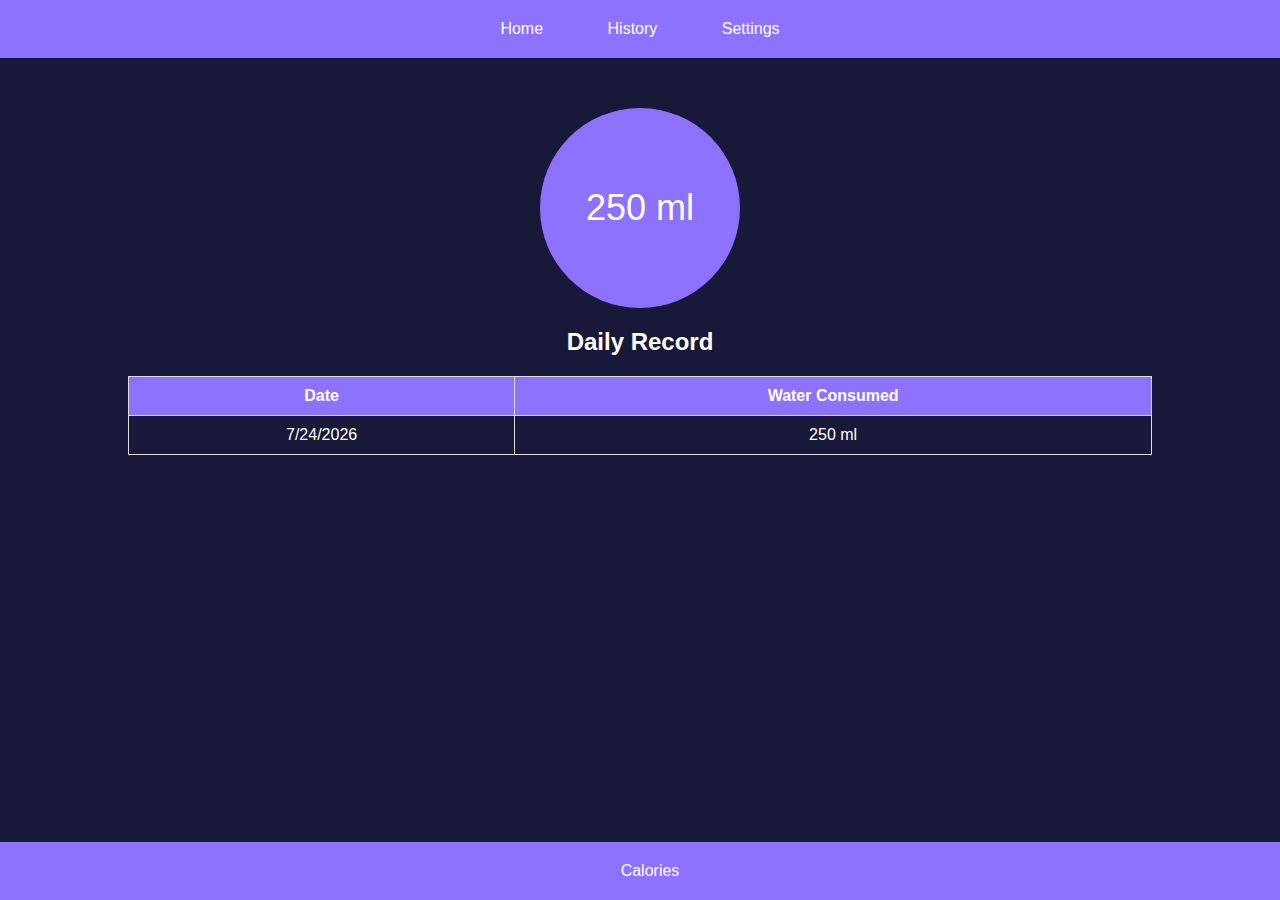
<file: MVP Projeto/PagAgua/index.html>
<!DOCTYPE html>
<html>
<head>
  <title>Macro Tracker</title>
  <link rel="stylesheet" type="text/css" href="styles.css">
</head>
<body>
  <header>
    <button class="purple-button" onclick="goToHome()">Home</button>
    <button class="purple-button" onclick="goToHistory()">History</button>
    <button class="purple-button" onclick="goToSettings()">Settings</button>
  </header>

  <main>
    <div id="water-circle">
      <span id="water-amount">0 ml</span>
    </div>

    <h2>Daily Record</h2>
    <table>
      <thead>
        <tr>
          <th>Date</th>
          <th>Water Consumed</th>
        </tr>
      </thead>
      <tbody id="daily-record-body">
        <!-- Os registros diários são adicionados aqui via Javascript -->
      </tbody>
    </table>
  </main>

  <footer>
    <button class="purple-button" onclick="goToCalories()">Calories</button>
  </footer>

  <script src="script.js"></script>
</body>
</html>
</file>
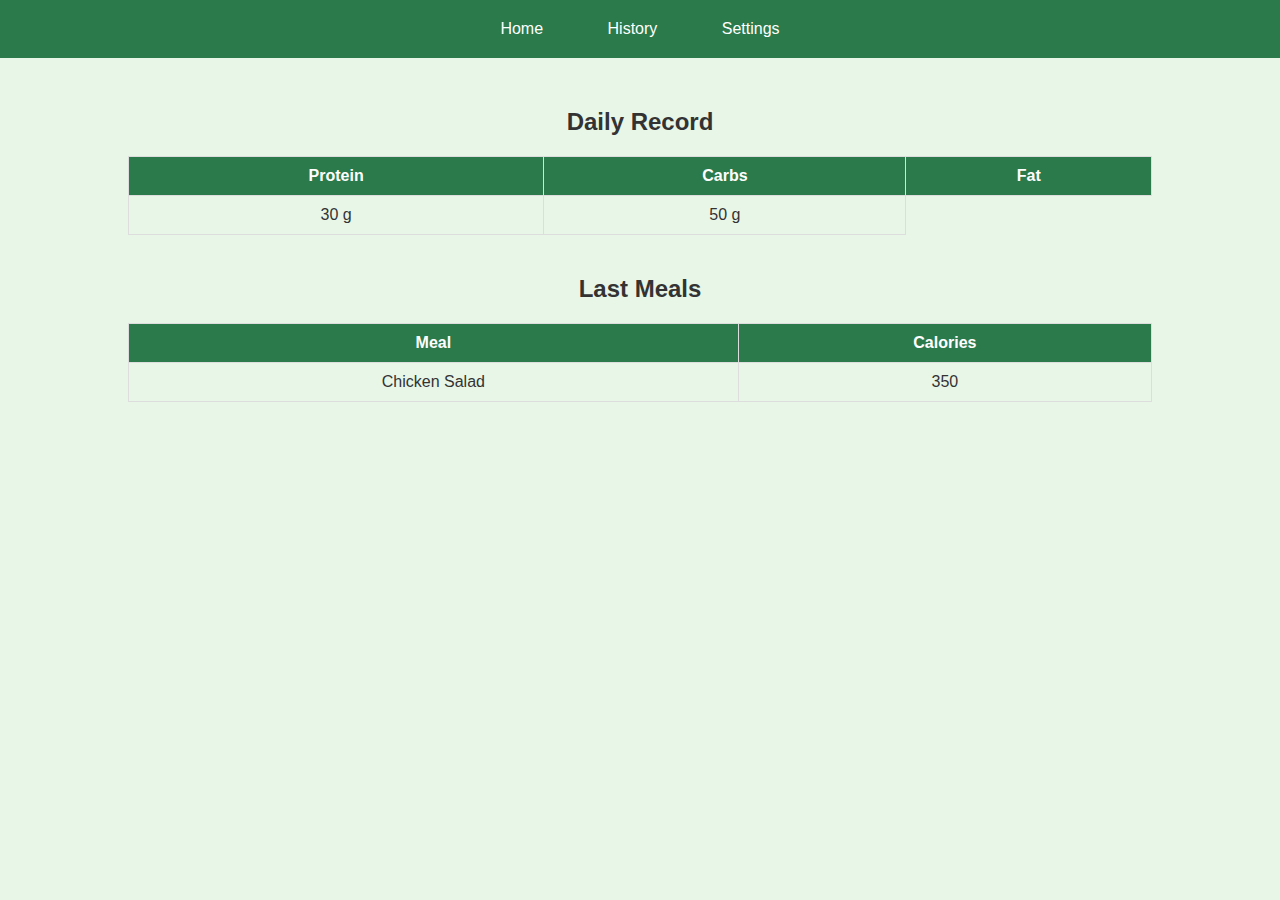
<file: MVP Projeto/PagCal/index.html>
<!DOCTYPE html>
<html>
<head>
  <title>Macro Tracker</title>
  <link rel="stylesheet" type="text/css" href="styles.css">
</head>
<body>
  <header>
    <button class="dark-green-button" onclick="goToHome()">Home</button>
    <button class="dark-green-button" onclick="goToHistory()">History</button>
    <button class="dark-green-button" onclick="goToSettings()">Settings</button>
  </header>

  <main>
    <h2>Daily Record</h2>
    <table id="daily-record-table">
      <thead>
        <tr>
          <th>Protein</th>
          <th>Carbs</th>
          <th>Fat</th>
        </tr>
      </thead>
      <tbody>
        <!-- Registros diários serão adicionados aqui via JavaScript -->
      </tbody>
    </table>

    <h2>Last Meals</h2>
    <table id="last-meals-table">
      <thead>
        <tr>
          <th>Meal</th>
          <th>Calories</th>
        </tr>
      </thead>
      <tbody>
        <!-- Últimas refeições serão adicionadas aqui via JavaScript -->
      </tbody>
    </table>
  </main>

  <script src="script.js"></script>
</body>
</html>
</file>
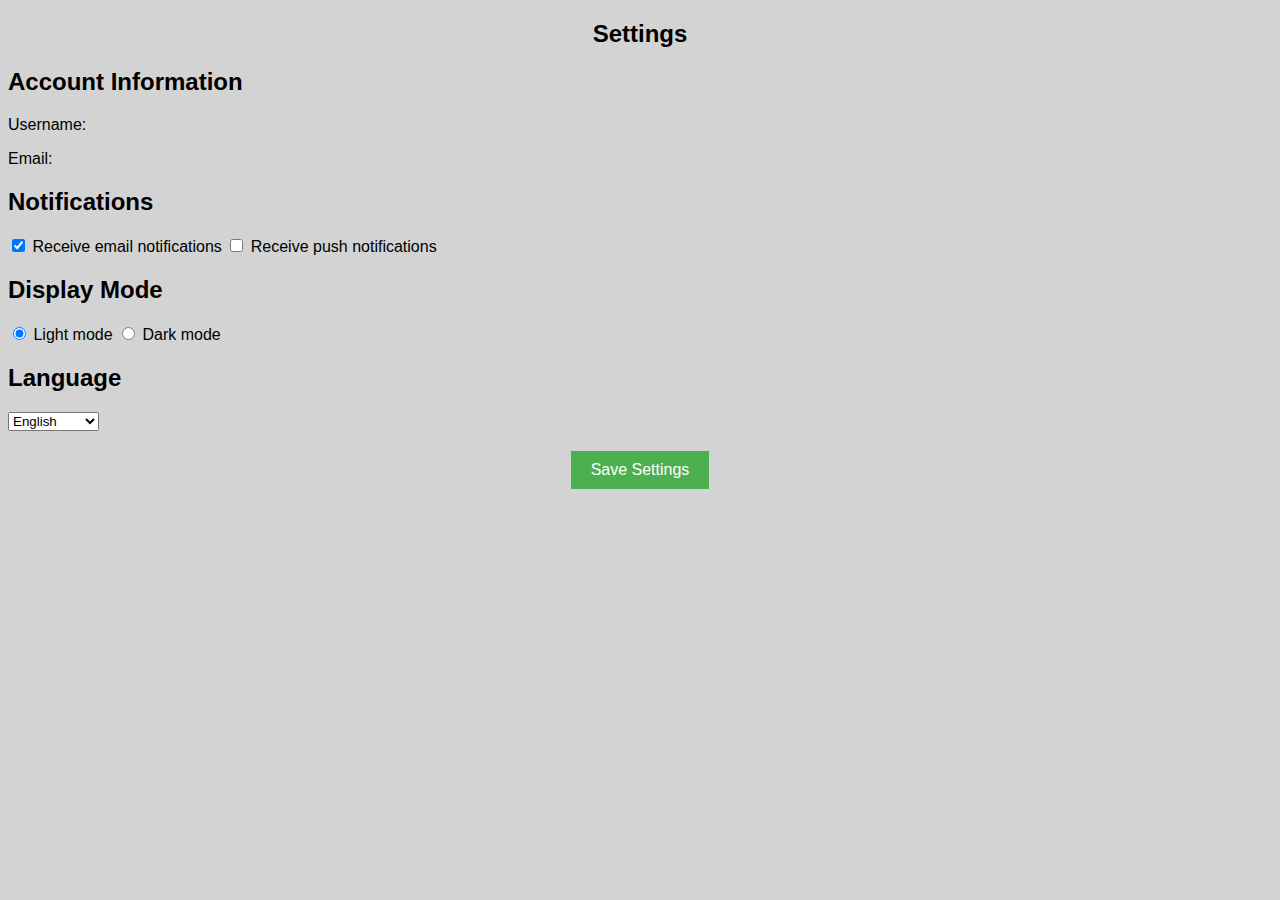
<file: MVP Projeto/PagConfig/index.html>
<!DOCTYPE html>
<html>
<head>
  <title>Settings</title>
  <link rel="stylesheet" type="text/css" href="styles.css">
</head>
<body>
  <header>
    <h1>Settings</h1>
  </header>

  <main>
    <section class="account-info">
      <h2>Account Information</h2>
      <p>Username:</p>
      <p>Email:</p>
    </section>

    <section class="notifications">
      <h2>Notifications</h2>
      <label>
        <input type="checkbox" id="notification1" checked>
        Receive email notifications
      </label>
      <label>
        <input type="checkbox" id="notification2">
        Receive push notifications
      </label>
    </section>

    <section class="display-mode">
      <h2>Display Mode</h2>
      <label>
        <input type="radio" name="displayMode" value="light" checked>
        Light mode
      </label>
      <label>
        <input type="radio" name="displayMode" value="dark">
        Dark mode
      </label>
    </section>

    <section class="language">
      <h2>Language</h2>
      <select id="languageSelect">
        <option value="en">English</option>
        <option value="es">Spanish</option>
        <option value="fr">French</option>
        <option value="de">German</option>
        <option value="it">Italian</option>
        <option value="pt">Portuguese</option>
        <option value="ja">Japanese</option>
        <option value="ko">Korean</option>
        <option value="zh">Chinese</option>
        <option value="ru">Russian</option>
      </select>
    </section>

    <button onclick="saveSettings()">Save Settings</button>
  </main>

  <script src="script.js"></script>
</body>
</html>
</file>
<file: MVP Projeto/PagAgua/styles.css>
/* Estilos CSS */
body {
  font-family: Arial, sans-serif;
  margin: 0;
  padding: 0;
  background-color: #181838;
  color: white;
}

header {
  background-color: #8D71FF;
  padding: 10px;
  text-align: center;
}

header button {
  background-color: #8D71FF;
  border: none;
  color: white;
  padding: 10px 20px;
  text-align: center;
  text-decoration: none;
  display: inline-block;
  font-size: 16px;
  margin: 0 10px;
  cursor: pointer;
}

main {
  text-align: center;
  margin-top: 50px;
}

#water-circle {
  width: 200px;
  height: 200px;
  border-radius: 50%;
  background-color: #8D71FF;
  margin: 0 auto;
  display: flex;
  align-items: center;
  justify-content: center;
  color: white;
  font-size: 24px;
}

#water-amount {
  font-size: 36px;
}

table {
  width: 80%;
  margin: 20px auto;
  border-collapse: collapse;
}

table th, table td {
  padding: 10px;
  text-align: center;
  border: 1px solid #ddd;
}

table th {
  background-color: #8D71FF;
}

footer {
  position: fixed;
  bottom: 0;
  width: 100%;
  background-color: #8D71FF;
  padding: 10px;
  text-align: center;
}

footer button {
  background-color: #8D71FF;
  border: none;
  color: white;
  padding: 10px 20px;
  text-align: center;
  text-decoration: none;
  display: inline-block;
  font-size: 16px;
  margin: 0 10px;
  cursor: pointer;
}

.purple-button {
  background-color: #8D71FF;
}
</file>
<file: MVP Projeto/PagCal/styles.css>
/* Estilos CSS */
body {
    font-family: Arial, sans-serif;
    margin: 0;
    padding: 0;
    background-color: #E8F6E8;
    color: #333;
  }
  
  header {
    background-color: #2B7A4B;
    padding: 10px;
    text-align: center;
  }
  
  header button {
    background-color: #2B7A4B;
    border: none;
    color: white;
    padding: 10px 20px;
    text-align: center;
    text-decoration: none;
    display: inline-block;
    font-size: 16px;
    margin: 0 10px;
    cursor: pointer;
  }
  
  main {
    text-align: center;
    margin-top: 50px;
  }
  
  h2 {
    margin-bottom: 20px;
  }
  
  table {
    width: 80%;
    margin: 0 auto 40px auto;
    border-collapse: collapse;
  }
  
  table th, table td {
    padding: 10px;
    text-align: center;
    border: 1px solid #ddd;
  }
  
  table th {
    background-color: #2B7A4B;
    color: white;
  }
  
  .dark-green-button {
    background-color: #2B7A4B;
    border: none;
    color: white;
    padding: 10px 20px;
    text-align: center;
    text-decoration: none;
    display: inline-block;
    font-size: 16px;
    margin: 0 10px;
    cursor: pointer;
  }
</file>
<file: MVP Projeto/PagConfig/styles.css>
body {
    background-color: lightgray;
    font-family: Arial, sans-serif;
    text-align: center;
  }
  
  h1 {
    font-size: 24px;
    margin-top: 20px;
  }
  
  section {
    margin-bottom: 20px;
  }
  
  .account-info,
  .notifications,
  .display-mode,
  .language {
    text-align: left;
  }
  
  button {
    padding: 10px 20px;
    font-size: 16px;
    background-color: #4CAF50;
    color: white;
    border: none;
    cursor: pointer;
  }
  
  button:hover {
    background-color: #45a049;
  }
</file>
